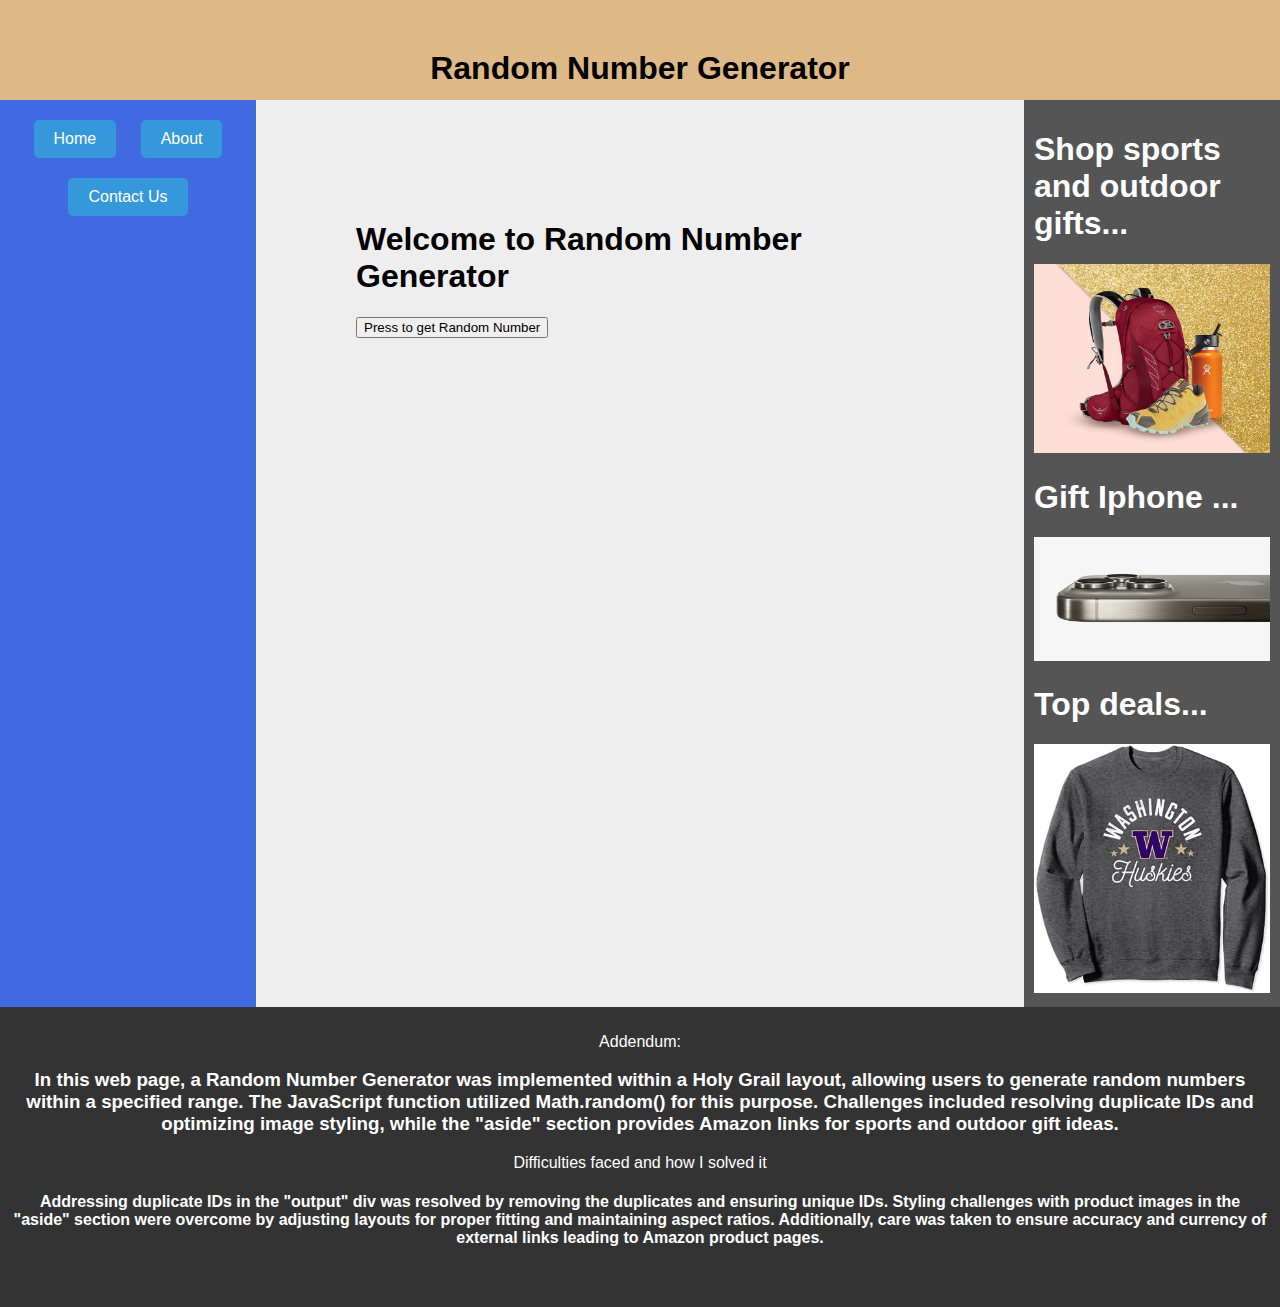
<file: index.html>
<!DOCTYPE html>
<html lang="en">
  <head>
    <meta charset="UTF-8" />
    <meta name="viewport" content="width=device-width, initial-scale=1.0" />
    <title>Random Number Generator</title>
    <link
      rel="stylesheet"
      href="https://cdnjs.cloudflare.com/ajax/libs/font-awesome/5.15.3/css/all.min.css"
      integrity="sha384-bZR6Spejh4U02d8jOt6vLEHfe/JQGiRRSQQxSfFWpi1MquVdAyjUar5+76PVCmYl"
      crossorigin="anonymous"
    />
    <style>
      body {
        font-family: Arial, sans-serif;
        margin: 0;
        padding: 0;
      }

      /* Define styles for the buttons */
      .button {
        display: inline-block;
        padding: 10px 20px;
        background-color: #3498db;
        color: #fff;
        text-decoration: none;
        border: none;
        border-radius: 5px;
        margin: 10px;
        font-size: 16px;
        cursor: pointer;
        transition: background-color 0.3s ease;
      }

      .button:hover {
        background-color: #2980b9;
      }

      /* Style the button container */
      .button-container {
        text-align: center;
      }

      .container {
        display: grid;
        grid-template-areas:
          "header header header"
          "nav content aside"
          "footer footer footer";
        grid-template-rows: 100px 1fr 300px;
        grid-template-columns: 20% 1fr 20%;
        height: 100vh;
      }

      header {
        grid-area: header;
        background: burlywood;
        color: black;
        text-align: center;
        padding: 50px;
        font-size: xx-large;
        font-weight: bold;
      }

      nav {
        grid-area: nav;
        background: royalblue;
        color: #fff;
        padding: 10px;
      }

      aside {
        grid-area: aside;
        background: #555;
        color: #fff;
        padding: 10px;
      }

      /* Style individual news items */
      .news-item {
        border: 1px solid #ddd;
        padding: 10px;
        margin-bottom: 10px;
      }

      /* Style advertisements */
      .advertisement {
        background: #ffcc00;
        padding: 10px;
        margin-bottom: 10px;
      }

      .content {
        grid-area: content;
        background: #eee;
        padding: 100px;
      }

      footer {
        grid-area: footer;
        background: #333;
        color: #fff;
        text-align: center;
        padding: 10px;
      }
    </style>
  </head>
  <body>
    <div class="container">
      <header>Random Number Generator</header>
      <nav>
        <div class="button-container">
          <a href="#" class="button">Home</a>
          <a href="#" class="button">About</a>
          <a href="#" class="button">Contact Us</a>
        </div>
      </nav>
      <aside>
        <h1>Shop sports and outdoor gifts...</h1>
        <a
          href="https://www.amazon.com/gcx/Sports-&-Outdoor-Gifts/gfhz/events/?_encoding=UTF8&canBeEGifted=false&canBeGiftWrapped=false&categoryId=HOL-Cat-Sports&getItByTomorrow=false&isLimitedTimeOffer=false&isPrime=false&subcategoryIds=HOL-Cat-Sports%3Aoutdoor-recreating&pd_rd_w=1besJ&content-id=amzn1.sym.a4b7ff55-1f19-47ad-9cc8-b0626cbeb9fd&pf_rd_p=a4b7ff55-1f19-47ad-9cc8-b0626cbeb9fd&pf_rd_r=BAP5F6AE0442A4X6RAM5&pd_rd_wg=jJknp&pd_rd_r=57c70657-63c7-4048-b4cb-08fe382045f0&ref_=pd_gw_unk"
        >
          <img
            src="1.jpeg"
            alt="Product Image"
            style="max-width: 100%; height: auto"
          />
        </a>
        <h1>Gift Iphone ...</h1>
        <a
          href="https://www.amazon.com/s?k=iphone&crid=BPS5EKK8JOKG&sprefix=iphone%2Caps%2C167&ref=nb_sb_noss_2"
        >
          <img
            src="2.jpeg"
            alt="Product Image"
            style="max-width: 100%; height: auto"
          />
        </a>
        <h1>Top deals...</h1>
        <a
          href="https://www.amazon.com/deal/4e6cfe21/?_encoding=UTF8&_encoding=UTF8&searchAlias=fashion&moreDeals=ad362de2&ref_=dlx_gate_dd_dcl_tlt_4e6cfe21_dt_pd_gw_unk&pd_rd_w=KL2D2&content-id=amzn1.sym.71a3aa33-6478-4bef-92f0-b32d06566f5a&pf_rd_p=71a3aa33-6478-4bef-92f0-b32d06566f5a&pf_rd_r=G8W2ZV7FZ189336D09N7&pd_rd_wg=sGTDk&pd_rd_r=b336f285-2f29-4178-95ac-93cb77b80bf1"
        >
          <img
            src="3.jpg"
            alt="Product Image"
            style="max-width: 100%; height: auto"
          />
        </a>
      </aside>

      <div class="content">
        <h1>Welcome to Random Number Generator</h1>

        <div>
          <button id="sortButton">Press to get Random Number</button>
          <div id="output"></div>
        </div>
        <div id="output"></div>
      </div>
      <footer>
        <p>Addendum:</p>
        <h3>
          In this web page, a Random Number Generator was implemented within a
          Holy Grail layout, allowing users to generate random numbers within a
          specified range. The JavaScript function utilized Math.random() for
          this purpose. Challenges included resolving duplicate IDs and
          optimizing image styling, while the "aside" section provides Amazon
          links for sports and outdoor gift ideas.
        </h3><p>
          Difficulties faced and how I solved it
        </p>
        <h4>
          Addressing duplicate IDs in the "output" div was resolved by removing
          the duplicates and ensuring unique IDs. Styling challenges with
          product images in the "aside" section were overcome by adjusting
          layouts for proper fitting and maintaining aspect ratios.
          Additionally, care was taken to ensure accuracy and currency of
          external links leading to Amazon product pages.
        </h4>
      </footer>
    </div>

    <script>
      function getRandomNumber(min, max) {
        return Math.floor(Math.random() * (max - min + 1)) + min;
      }

      // Example usage:

      // JavaScript code to solve a simple problem
      document
        .getElementById("sortButton")
        .addEventListener("click", function () {
          const minRange = 1;
          const maxRange = 100;
          const randomNum = getRandomNumber(minRange, maxRange);
          document.getElementById(
            "output"
          ).innerHTML = `Random Number is : ${randomNum}`;
        });
    </script>
  </body>
</html>
</file>
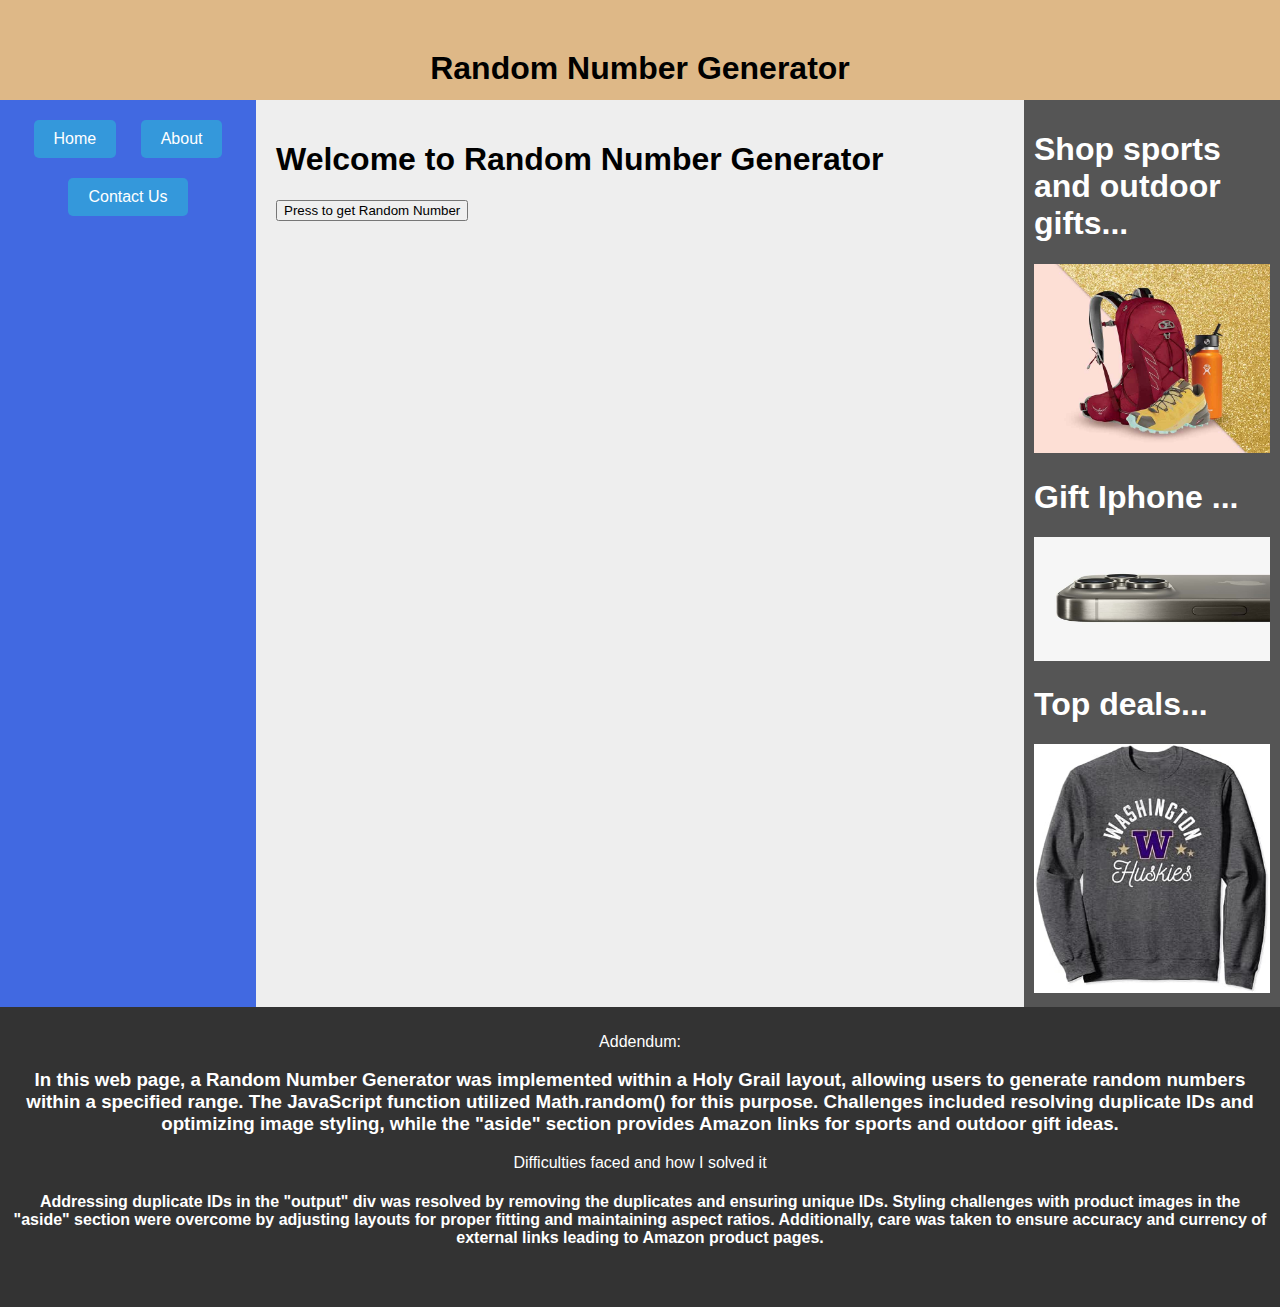
<file: itc505/lab6/index.html>
<!DOCTYPE html>
<html lang="en">
  <head>
    <meta charset="UTF-8" />
    <meta name="viewport" content="width=device-width, initial-scale=1.0" />
    <title>Random Number Generator</title>
    <link
      rel="stylesheet"
      href="https://cdnjs.cloudflare.com/ajax/libs/font-awesome/5.15.3/css/all.min.css"
      integrity="sha384-bZR6Spejh4U02d8jOt6vLEHfe/JQGiRRSQQxSfFWpi1MquVdAyjUar5+76PVCmYl"
      crossorigin="anonymous"
    />
    <style>
      /* Common styles for all screen sizes */
body {
  font-family: Arial, sans-serif;
  margin: 0;
  padding: 0;
}

.button {
  display: inline-block;
  padding: 10px 20px;
  background-color: #3498db;
  color: #fff;
  text-decoration: none;
  border: none;
  border-radius: 5px;
  margin: 10px;
  font-size: 16px;
  cursor: pointer;
  transition: background-color 0.3s ease;
}

.button:hover {
  background-color: #2980b9;
}

.button-container {
  text-align: center;
}

.container {
  display: grid;
  grid-template-areas:
    "header header header"
    "nav content aside"
    "footer footer footer";
  grid-template-rows: 100px 1fr 300px;
  grid-template-columns: 20% 1fr 20%;
  height: 100vh;
}

header {
  grid-area: header;
  background: burlywood;
  color: black;
  text-align: center;
  padding: 50px;
  font-size: xx-large;
  font-weight: bold;
}

nav {
  grid-area: nav;
  background: royalblue;
  color: #fff;
  padding: 10px;
}

aside {
  grid-area: aside;
  background: #555;
  color: #fff;
  padding: 10px;
}

.news-item {
  border: 1px solid #ddd;
  padding: 10px;
  margin-bottom: 10px;
}

.advertisement {
  background: #ffcc00;
  padding: 10px;
  margin-bottom: 10px;
}

.content {
  grid-area: content;
  background: #eee;
  padding: 20px; /* Updated padding for smaller screens */
}

footer {
  grid-area: footer;
  background: #333;
  color: #fff;
  text-align: center;
  padding: 10px;
}

/* Media Queries for smaller screens */
@media screen and (max-width: 768px) {
  .container {
    grid-template-areas:
      "header"
      "nav"
      "content"
      "aside"
      "footer";
    grid-template-rows: 100px 1fr 1fr 1fr 100px;
    grid-template-columns: 1fr;
  }

  .content {
    padding: 10px; /* Adjusted padding for smaller screens */
  }

  aside {
    order: -1; /* Move aside to the top on smaller screens */
  }
}

    </style>
  </head>
  <body>
    <div class="container">
      <header>Random Number Generator</header>
      <nav>
        <div class="button-container">
          <a href="#" class="button">Home</a>
          <a href="#" class="button">About</a>
          <a href="#" class="button">Contact Us</a>
        </div>
      </nav>
      <aside>
        <h1>Shop sports and outdoor gifts...</h1>
        <a
          href="https://www.amazon.com/gcx/Sports-&-Outdoor-Gifts/gfhz/events/?_encoding=UTF8&canBeEGifted=false&canBeGiftWrapped=false&categoryId=HOL-Cat-Sports&getItByTomorrow=false&isLimitedTimeOffer=false&isPrime=false&subcategoryIds=HOL-Cat-Sports%3Aoutdoor-recreating&pd_rd_w=1besJ&content-id=amzn1.sym.a4b7ff55-1f19-47ad-9cc8-b0626cbeb9fd&pf_rd_p=a4b7ff55-1f19-47ad-9cc8-b0626cbeb9fd&pf_rd_r=BAP5F6AE0442A4X6RAM5&pd_rd_wg=jJknp&pd_rd_r=57c70657-63c7-4048-b4cb-08fe382045f0&ref_=pd_gw_unk"
        >
          <img
            src="1.jpeg"
            alt="Product Image"
            style="max-width: 100%; height: auto"
          />
        </a>
        <h1>Gift Iphone ...</h1>
        <a
          href="https://www.amazon.com/s?k=iphone&crid=BPS5EKK8JOKG&sprefix=iphone%2Caps%2C167&ref=nb_sb_noss_2"
        >
          <img
            src="2.jpeg"
            alt="Product Image"
            style="max-width: 100%; height: auto"
          />
        </a>
        <h1>Top deals...</h1>
        <a
          href="https://www.amazon.com/deal/4e6cfe21/?_encoding=UTF8&_encoding=UTF8&searchAlias=fashion&moreDeals=ad362de2&ref_=dlx_gate_dd_dcl_tlt_4e6cfe21_dt_pd_gw_unk&pd_rd_w=KL2D2&content-id=amzn1.sym.71a3aa33-6478-4bef-92f0-b32d06566f5a&pf_rd_p=71a3aa33-6478-4bef-92f0-b32d06566f5a&pf_rd_r=G8W2ZV7FZ189336D09N7&pd_rd_wg=sGTDk&pd_rd_r=b336f285-2f29-4178-95ac-93cb77b80bf1"
        >
          <img
            src="3.jpg"
            alt="Product Image"
            style="max-width: 100%; height: auto"
          />
        </a>
      </aside>

      <div class="content">
        <h1>Welcome to Random Number Generator</h1>

        <div>
          <button id="sortButton">Press to get Random Number</button>
          <div id="output"></div>
        </div>
        <div id="output"></div>
      </div>
      <footer>
        <p>Addendum:</p>
        <h3>
          In this web page, a Random Number Generator was implemented within a
          Holy Grail layout, allowing users to generate random numbers within a
          specified range. The JavaScript function utilized Math.random() for
          this purpose. Challenges included resolving duplicate IDs and
          optimizing image styling, while the "aside" section provides Amazon
          links for sports and outdoor gift ideas.
        </h3><p>
          Difficulties faced and how I solved it
        </p>
        <h4>
          Addressing duplicate IDs in the "output" div was resolved by removing
          the duplicates and ensuring unique IDs. Styling challenges with
          product images in the "aside" section were overcome by adjusting
          layouts for proper fitting and maintaining aspect ratios.
          Additionally, care was taken to ensure accuracy and currency of
          external links leading to Amazon product pages.
        </h4>
      </footer>
    </div>

    <script>
      function getRandomNumber(min, max) {
        return Math.floor(Math.random() * (max - min + 1)) + min;
      }

      // Example usage:

      // JavaScript code to solve a simple problem
      document
        .getElementById("sortButton")
        .addEventListener("click", function () {
          const minRange = 1;
          const maxRange = 100;
          const randomNum = getRandomNumber(minRange, maxRange);
          document.getElementById(
            "output"
          ).innerHTML = `Random Number is : ${randomNum}`;
        });
    </script>
  </body>
</html>
</file>
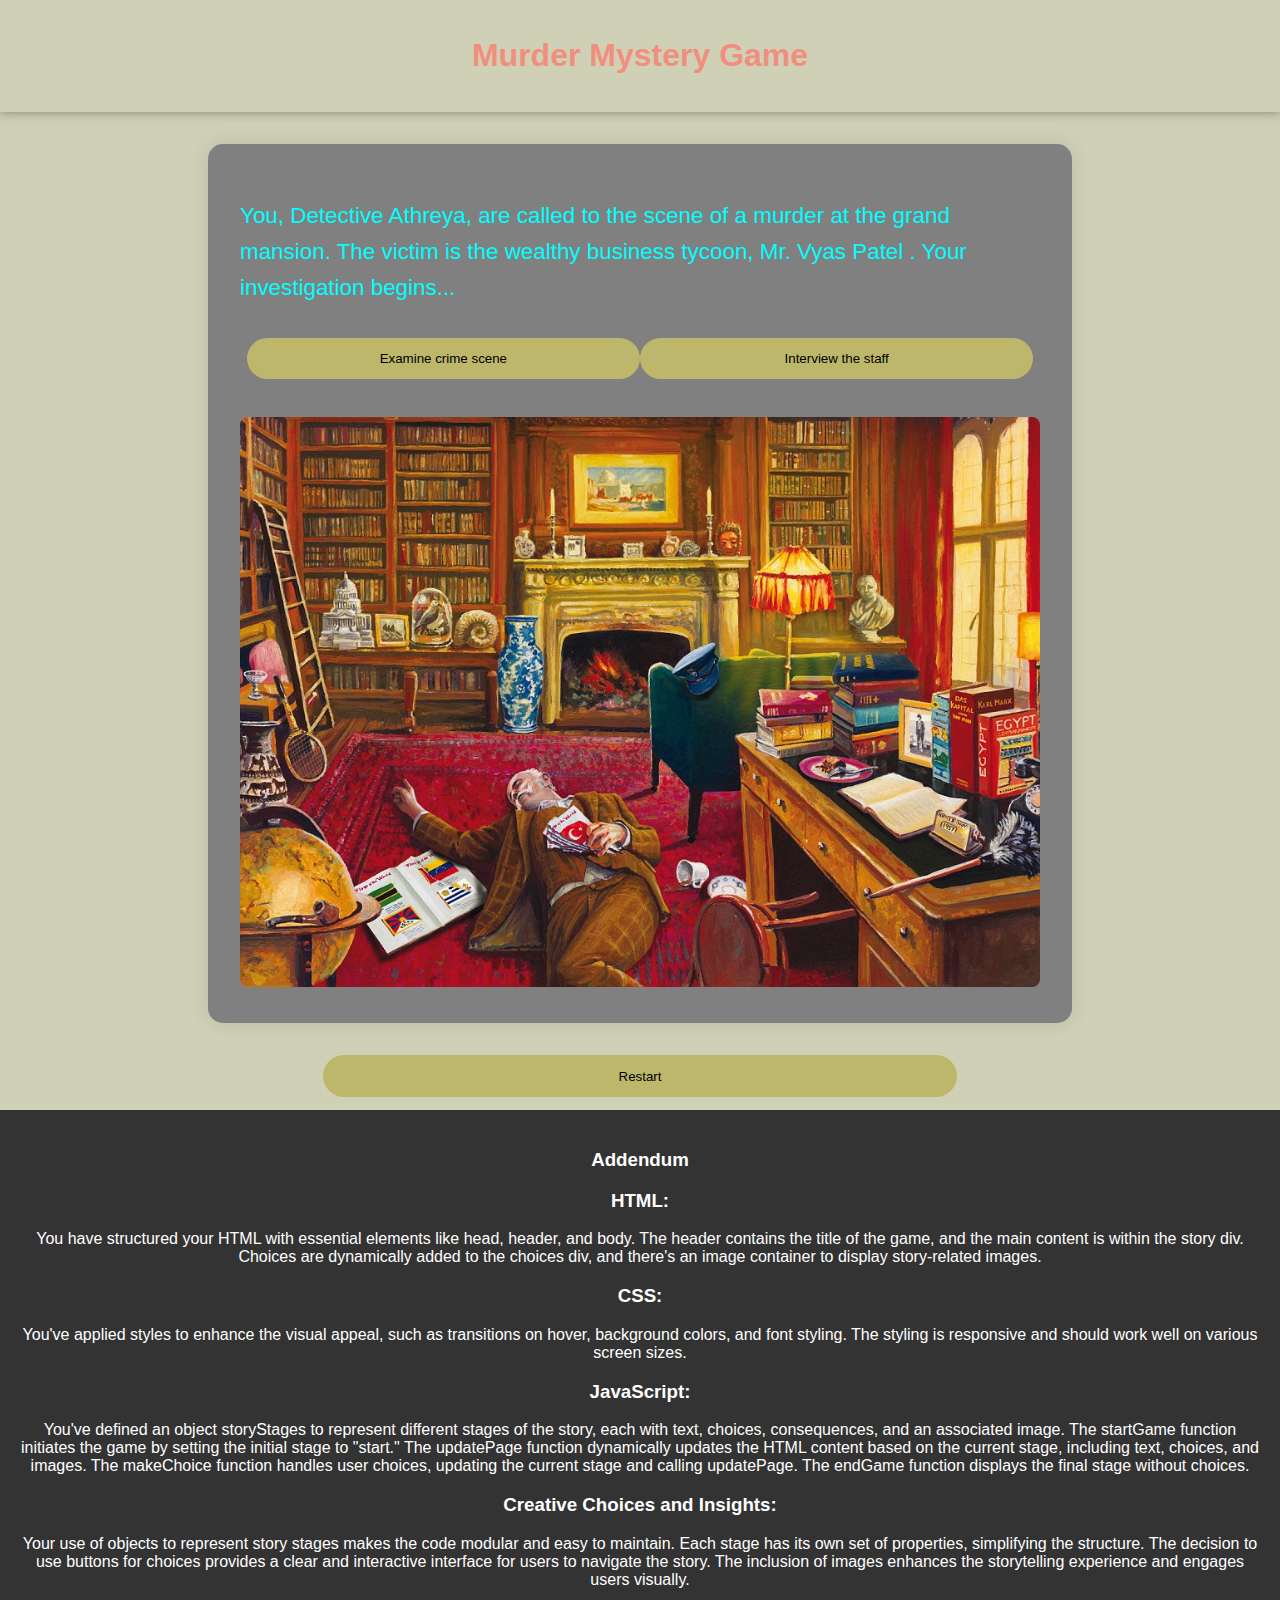
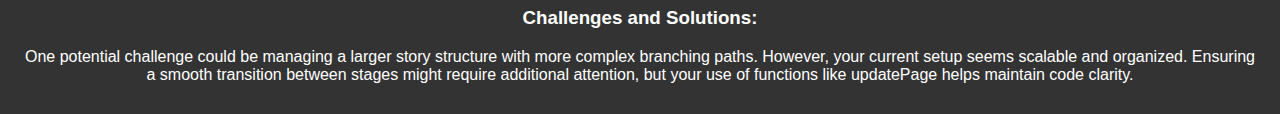
<file: itc505/midterm/index.html>
<!DOCTYPE html>
<html lang="en">
<head>
    <meta charset="UTF-8">
    <meta name="viewport" content="width=device-width, initial-scale=1.0">
    <link rel="stylesheet" href="style.css">
    <title>Murder Mystery Game</title>
</head>
<body>
    <header>
        <h1>Murder Mystery Game</h1>
    </header>
    <div id="story">
        <p id="story-text">You wake up in a desolate world, surrounded by ruins. What will you do?</p>
        <div id="choices">
            <!-- Choices will be dynamically added here -->
        </div>
        <div id="image-container">
            <img id="story-image" src="" alt="Story Image">
        </div>
    </div>
    <script src="script.js"></script>
</body>
<div id="choices">
    <button onclick="window.location.href='index.html'">Restart</button>
    </div>
<footer>
  <h3>
    Addendum
  </h3>
<p>
    <h3>HTML:</h3>
    You have structured your HTML with essential elements like head, header, and body.
    The header contains the title of the game, and the main content is within the story div.
    Choices are dynamically added to the choices div, and there's an image container to display story-related images.</b>
    <h3> CSS:</h3>
    You've applied styles to enhance the visual appeal, such as transitions on hover, background colors, and font styling.
    The styling is responsive and should work well on various screen sizes. </b>
    <h3>JavaScript:</h3>
    You've defined an object storyStages to represent different stages of the story, each with text, choices, consequences, and an associated image.
    The startGame function initiates the game by setting the initial stage to "start."
    The updatePage function dynamically updates the HTML content based on the current stage, including text, choices, and images.
    The makeChoice function handles user choices, updating the current stage and calling updatePage.
    The endGame function displays the final stage without choices.</b>
    <h3>Creative Choices and Insights:</h3>
    Your use of objects to represent story stages makes the code modular and easy to maintain. Each stage has its own set of properties, simplifying the structure.
    The decision to use buttons for choices provides a clear and interactive interface for users to navigate the story.
    The inclusion of images enhances the storytelling experience and engages users visually.</b>
    <h3>Challenges and Solutions:</h3>
    One potential challenge could be managing a larger story structure with more complex branching paths. However, your current setup seems scalable and organized.
    Ensuring a smooth transition between stages might require additional attention, but your use of functions like updatePage helps maintain code clarity.
    </p>
</footer>

</html>
</file>
<file: itc505/midterm/style.css>
body {
  font-family: 'Arial', sans-serif;
  margin: 0;
  padding: 0;
  background-color:rgb(208, 208, 183);
}

header {
  
  color:salmon ;
  text-align: center;
  padding: 1em;
  transition: opacity 0.3s, box-shadow 0.3s; /* Apply transitions to opacity and box-shadow */
}

header:hover {
  opacity: 0.8; /* Lower the opacity on hover for a subtle effect */
  box-shadow: 0 0 10px rgba(0, 0, 0, 0.5); /* Add a subtle box-shadow on hover */
}


#story {
  max-width: 800px; /* Adjust the maximum width for better readability */
  margin: 2em auto; /* Smaller margin for a cleaner look */
  background-color:grey; /* White background for the story container */
  padding: 2em;
  border-radius: 15px;
  box-shadow: 0 0 20px rgba(0, 0, 0, 0.1); /* Correct the box-shadow syntax */
  color:cyan; /* Dark text color for better contrast */
}

#story-text {
  font-size: 1.4em; /* Increase the font size for better readability */
  line-height: 1.6; /* Add line height for better spacing */
}

#choices {
  margin-top: 3em; /* Adjust the margin for better spacing */
}

button {
  display: inline-block; /* Use inline-block to allow multiple buttons in a row */
  width: calc(50% - 0.5em); /* Make buttons fill half the container with a small gap */
  padding: 1em;
  margin-bottom: 1em;
  background-color:darkkhaki; /* Use a vibrant color for buttons */
  color:black;
  border: none;
  border-radius: 150px;
  cursor: pointer;
}

button:hover {
  background-color: #333; 
  color:white;/* Darken the background on hover for better feedback */
}

#image-container {
  margin-top: 1.5em;
}

#story-image {
  max-width: 100%;
  height: auto;
  border-radius: 8px;
}


footer {
  background-color: #333; /* Background color for the footer */
  color: #fff; /* Text color */
  padding: 20px; /* Padding around the content inside the footer */
  text-align: center; /* Center-align text */
}

/* Style for paragraphs within the footer */
footer p {
  margin: 10px 0; /* Margin around each paragraph */
}

#choices {
  text-align: center; /* Center-align the button */
  margin-top: 2em; /* Add some top margin for spacing */
}
</file>
